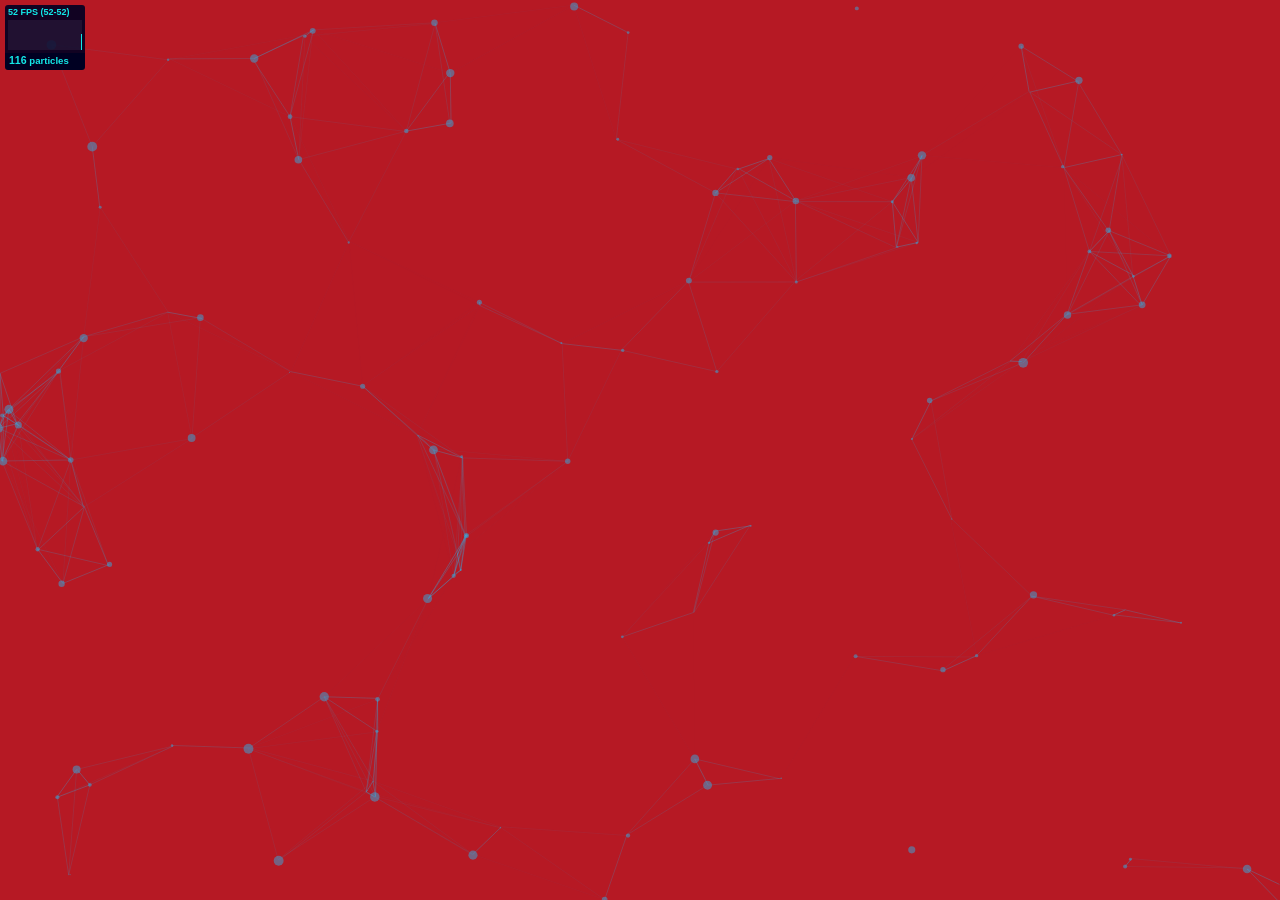
<file: img/particles/particles.js-master/demo/index.html>
<!DOCTYPE html>
<html lang="en">
<head>
  <meta charset="utf-8">
  <title>particles.js</title>
  <meta name="description" content="particles.js is a lightweight JavaScript library for creating particles.">
  <meta name="author" content="Vincent Garreau" />
  <meta name="viewport" content="width=device-width, initial-scale=1.0, minimum-scale=1.0, maximum-scale=1.0, user-scalable=no">
  <link rel="stylesheet" media="screen" href="css/style.css">
</head>
<body>

<!-- count particles -->
<div class="count-particles">
  <span class="js-count-particles">--</span> particles
</div>

<!-- particles.js container -->
<div id="particles-js"></div>

<!-- scripts -->
<script src="../particles.js"></script>
<script src="js/app.js"></script>

<!-- stats.js -->
<script src="js/lib/stats.js"></script>
<script>
  var count_particles, stats, update;
  stats = new Stats;
  stats.setMode(0);
  stats.domElement.style.position = 'absolute';
  stats.domElement.style.left = '0px';
  stats.domElement.style.top = '0px';
  document.body.appendChild(stats.domElement);
  count_particles = document.querySelector('.js-count-particles');
  update = function() {
    stats.begin();
    stats.end();
    if (window.pJSDom[0].pJS.particles && window.pJSDom[0].pJS.particles.array) {
      count_particles.innerText = window.pJSDom[0].pJS.particles.array.length;
    }
    requestAnimationFrame(update);
  };
  requestAnimationFrame(update);
</script>

</body>
</html>
</file>
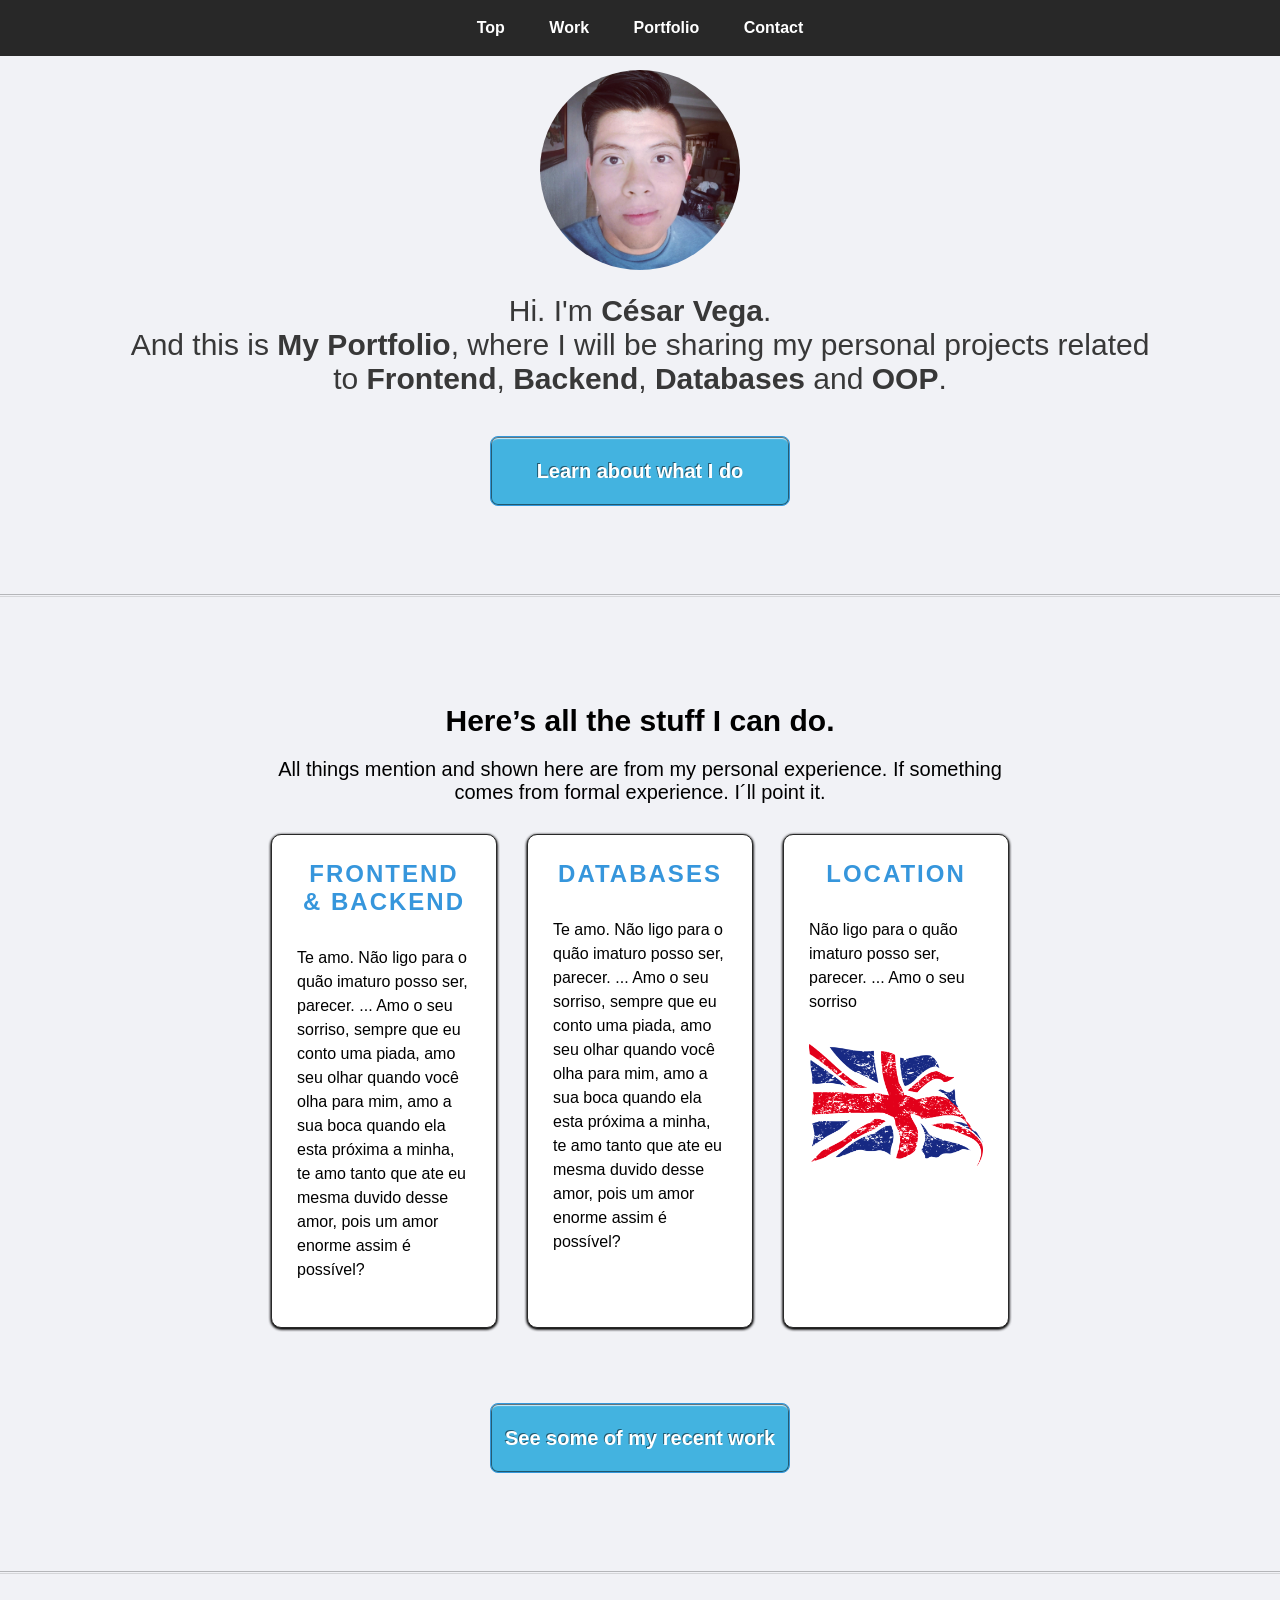
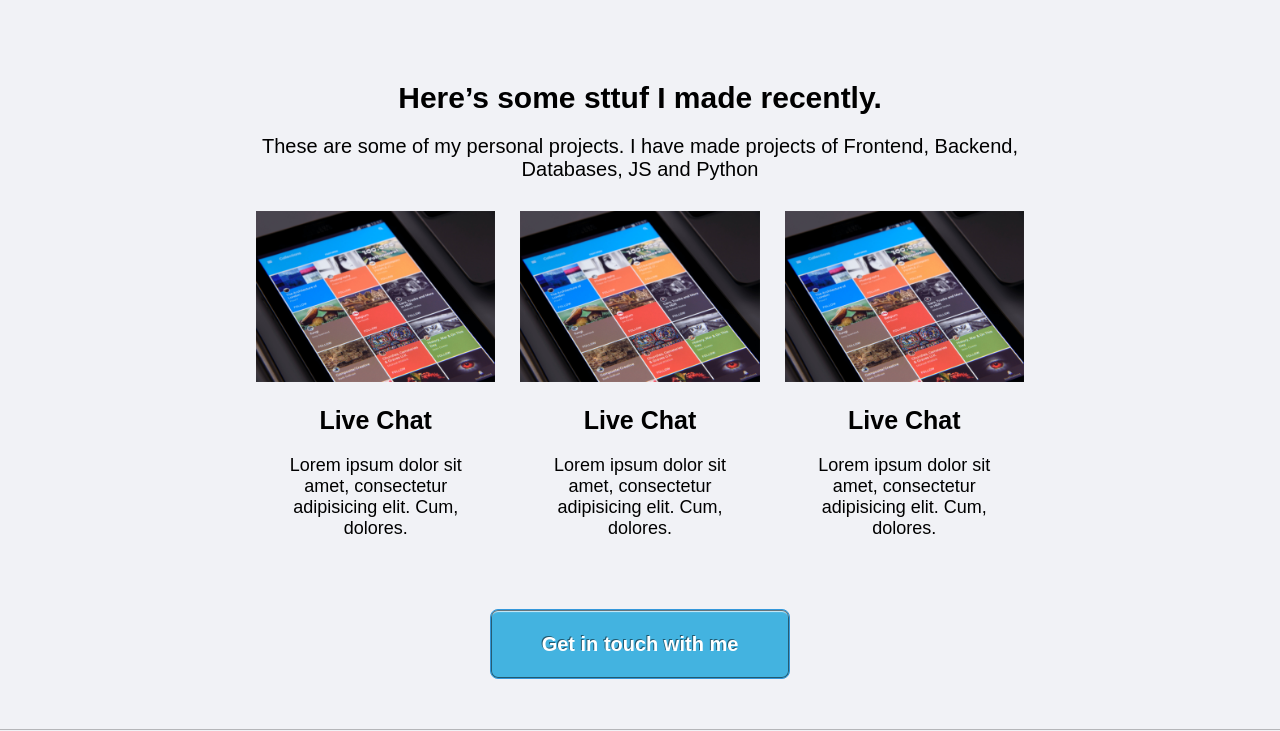
<file: myportfolio.html>
<!DOCTYPE html>
<html lang="en">
  <head>
    <meta charset="UTF-8" />
    <meta http-equiv="X-UA-Compatible" content="IE=edge" />
    <meta name="viewport" content="width=device-width, initial-scale=1.0" />
    <title>My Portfolio</title>

    <link rel="shortcut icon" href="img/gi-geo.png" />

    <!-- FONT AWESOME -->
    <link
      rel="stylesheet"
      href="https://cdnjs.cloudflare.com/ajax/libs/font-awesome/5.15.2/css/all.min.css"
    />

    <!-- FONT OSWALD -->
    <link rel="preconnect" href="https://fonts.gstatic.com" />
    <link
      href="https://fonts.googleapis.com/css2?family=Oswald:wght@200;300;400&display=swap"
      rel="stylesheet"
    />

    <!-- CUSTOM CSS -->
    <link rel="stylesheet" href="style-portfolio.css" />
  </head>
  <body>
    <!-- Nav -->
    <nav id="nav">
      <ul class="container">
        <li><a href="#">Top</a></li>
        <li><a href="#home-hr">Work</a></li>
        <li><a href="#work-hr">Portfolio</a></li>
        <li><a href="#port-hr">Contact</a></li>
      </ul>
    </nav>

    <!-- Home -->
    <article id="top" class="wrapper style1">
      <div class="container">
        <div class="row">
          <div class="image">
            <span class="image fit"
              ><img src="img/Profile Pic 2.jpg" alt=""
            /></span>
          </div>
          <div class="text">
            <header>
              <h1>Hi. I'm <strong>César Vega</strong>.</h1>
            </header>
            <p>
              And this is <strong>My Portfolio</strong>, where I will be sharing
              my personal projects related to <strong>Frontend</strong>,
              <strong>Backend</strong>, <strong>Databases</strong> and
              <strong>OOP</strong>.
            </p>
          </div>
          <div class="btn">
            <a href="#home-hr" class="link"
              ><button class="button">Learn about what I do</button></a
            >
          </div>
        </div>
      </div>
    </article>
    <hr id="home-hr" />

    <!-- Work -->
    <div class="work-text">
      <h1>Here’s all the stuff I can do.</h1>
      <p>
        All things mention and shown here are from my personal experience. If
        something comes from formal experience. I´ll point it.
      </p>
    </div>

    <div id="home" class="container">
      <div class="columns">
        <div class="card">
          <h2>Frontend & Backend</h2>
          <p>
            Te amo. Não ligo para o quão imaturo posso ser, parecer. ... Amo o
            seu sorriso, sempre que eu conto uma piada, amo seu olhar quando
            você olha para mim, amo a sua boca quando ela esta próxima a minha,
            te amo tanto que ate eu mesma duvido desse amor, pois um amor enorme
            assim é possível?
          </p>
        </div>
      </div>
      <div class="columns">
        <div class="card">
          <h2>Databases</h2>
          <p>
            Te amo. Não ligo para o quão imaturo posso ser, parecer. ... Amo o
            seu sorriso, sempre que eu conto uma piada, amo seu olhar quando
            você olha para mim, amo a sua boca quando ela esta próxima a minha,
            te amo tanto que ate eu mesma duvido desse amor, pois um amor enorme
            assim é possível?
          </p>
        </div>
      </div>

      <div class="columns">
        <div class="card">
          <h2>Location</h2>
          <p>
            Não ligo para o quão imaturo posso ser, parecer. ... Amo o seu
            sorriso
          </p>
          <img class="dasimages" src="img/uk2.png" width="100%" />
        </div>
      </div>
    </div>

    <div id="b-work" class="btn">
      <a href="#work-hr" class="link"
        ><button class="button">See some of my recent work</button></a
      >
    </div>
    <hr id="work-hr" />

    <!-- PORTFOLIO -->
    <div class="work-text">
      <h1>Here’s some sttuf I made recently.</h1>
      <p>
        These are some of my personal projects. I have made projects of
        Frontend, Backend, Databases, JS and Python
      </p>
    </div>

    <div class="container-port">
      <div>
        <a href="#" class="image featured"
          ><img src="img/news3.jpg" alt=""
        /></a>
        <h1>Live Chat</h1>
        <p>
          Lorem ipsum dolor sit amet, consectetur adipisicing elit. Cum,
          dolores.
        </p>
      </div>
      <div>
        <a href="#" class="image featured"
          ><img src="img/news3.jpg" alt=""
        /></a>
        <h1>Live Chat</h1>
        <p>
          Lorem ipsum dolor sit amet, consectetur adipisicing elit. Cum,
          dolores.
        </p>
      </div>
      <div>
        <a href="#" class="image featured"
          ><img src="img/news3.jpg" alt=""
        /></a>
        <h1>Live Chat</h1>
        <p>
          Lorem ipsum dolor sit amet, consectetur adipisicing elit. Cum,
          dolores.
        </p>
      </div>
    </div>

    <div id="b-port" class="btn">
      <a href="#port-hr" class="link"
        ><button class="button">Get in touch with me</button></a
      >
    </div>
    <hr id="port-hr" />
  </body>
</html>
</file>
<file: img/particles/particles.js-master/demo/css/style.css>
/* =============================================================================
   HTML5 CSS Reset Minified - Eric Meyer
   ========================================================================== */

html,body,div,span,object,iframe,h1,h2,h3,h4,h5,h6,p,blockquote,pre,abbr,address,cite,code,del,dfn,em,img,ins,kbd,q,samp,small,strong,sub,sup,var,b,i,dl,dt,dd,ol,ul,li,fieldset,form,label,legend,table,caption,tbody,tfoot,thead,tr,th,td,article,aside,canvas,details,figcaption,figure,footer,header,hgroup,menu,nav,section,summary,time,mark,audio,video{margin:0;padding:0;border:0;outline:0;font-size:100%;vertical-align:baseline;background:transparent}
body{line-height:1}
article,aside,details,figcaption,figure,footer,header,hgroup,menu,nav,section{display:block}
nav ul{list-style:none}
blockquote,q{quotes:none}
blockquote:before,blockquote:after,q:before,q:after{content:none}
a{margin:0;padding:0;font-size:100%;vertical-align:baseline;background:transparent;text-decoration:none}
mark{background-color:#ff9;color:#000;font-style:italic;font-weight:bold}
del{text-decoration:line-through}
abbr[title],dfn[title]{border-bottom:1px dotted;cursor:help}
table{border-collapse:collapse;border-spacing:0}
hr{display:block;height:1px;border:0;border-top:1px solid #ccc;margin:1em 0;padding:0}
input,select{vertical-align:middle}
li{list-style:none}


/* =============================================================================
   My CSS
   ========================================================================== */

/* ---- base ---- */

html,body{ 
	width:100%;
	height:100%;
	background:#111;
}

html{
  -webkit-tap-highlight-color: rgba(0, 0, 0, 0);
}

body{
  font:normal 75% Arial, Helvetica, sans-serif;
}

canvas{
  display:block;
  vertical-align:bottom;
}


/* ---- stats.js ---- */

.count-particles{
  background: #000022;
  position: absolute;
  top: 48px;
  left: 0;
  width: 80px;
  color: #13E8E9;
  font-size: .8em;
  text-align: left;
  text-indent: 4px;
  line-height: 14px;
  padding-bottom: 2px;
  font-family: Helvetica, Arial, sans-serif;
  font-weight: bold;
}

.js-count-particles{
  font-size: 1.1em;
}

#stats,
.count-particles{
  -webkit-user-select: none;
  margin-top: 5px;
  margin-left: 5px;
}

#stats{
  border-radius: 3px 3px 0 0;
  overflow: hidden;
}

.count-particles{
  border-radius: 0 0 3px 3px;
}


/* ---- particles.js container ---- */

#particles-js{
  width: 100%;
  height: 100%;
  background-color: #b61924;
  background-image: url('');
  background-size: cover;
  background-position: 50% 50%;
  background-repeat: no-repeat;
}
</file>
<file: style-portfolio.css>
* {
  margin: 0;
  padding: 0;
}

html {
  /* SMOOTH SCROLL */
  scroll-behavior: smooth;
}

article,
footer,
header,
nav,
section {
  display: block;
}

body {
  font-family: "Open Sans", sans-serif;
  background-color: #f1f2f6;
}

a {
  color: black;
  text-decoration: none;
}

hr {
  border: 0;
  border-top: solid 1px #444;
  border-top-color: rgba(0, 0, 0, 0.25);

  box-shadow: 0px 1px 0px 0px rgba(100, 100, 100, 0.2);
  height: 1px;
  margin: 3em 0;
}

/* NAVIGATION */
#nav {
  background-color: #282828;
  text-align: center;
  left: 0;
  top: 0;
  width: 100%;
  z-index: 10000;
  cursor: default;
  height: 3.5em;
  line-height: 3.5em;
  margin-bottom: 20px;
  position: fixed; /* Set the navbar to fixed position */
}

#nav ul {
  margin-bottom: 0;
  list-style: none;
  padding-left: 0;
}

#nav li {
  display: inline-block;
  padding-left: 0;
}

#nav a {
  transition: background-color 0.2s ease-in-out;
  position: relative;
  display: block;
  color: #fff;
  text-decoration: none;
  outline: 0;
  font-weight: 600;
  border-radius: 8px;
  color: #fff;
  height: 2.5em;
  line-height: 2.5em;
  padding: 0 1.25em;
}

#nav a:hover {
  color: #fff !important;
  background: #383838;
}

/* TOP */
#top {
  display: flex;
  text-align: center;
  justify-content: center;
  margin-top: 70px;
}

#top .container {
  width: 80%;
}

#top img {
  width: 200px;
  height: 200px;
  border-radius: 200px;
}

#top .text p,
#top .text h1,
#top .text a {
  font-size: 30px;
  font-weight: 100;
  color: #383838;
}

#top .text {
  margin-top: 20px;
}

#top .btn {
  margin: 40px 0;
}

/* BUTTON */
.button {
  width: 300px;
  height: 70px;
  font-size: 20px;
  font-weight: 600;
  color: #ffffff;
  border: solid 1px #3498db;
  background: #43b3e0;
  border-radius: 8px;
  text-shadow: -1px -1px 0.5px rgba(0, 0, 0, 0.5);
  box-shadow: inset 0px 0px 0px 1px rgba(0, 0, 0, 0.5),
    inset 0px 2px 1px 0px rgba(255, 255, 255, 0.75);
}

.button:hover {
  /*box-shadow: inset 0 0 60px #2980b9;*/
  background-color: #43bff0;
  cursor: pointer;
}

#b-work {
  display: flex;
  text-align: center;
  justify-content: center;
  padding: 50px 0;
}

#b-port {
  display: flex;
  text-align: center;
  justify-content: center;
  padding: 50px 0;
}

/* WORK */
.work-text {
  width: 60%;
  display: block;
  margin: auto;
  padding-top: 60px;
  padding-bottom: 30px;
}

.work-text h1 {
  font-size: 30px;
  font-weight: 600;
  text-align: center;
  justify-content: center;
}

.work-text p {
  font-size: 20px;
  text-align: center;
  justify-content: center;
  padding-top: 20px;
}

#home h2 {
  color: #3696dc;
  text-transform: uppercase;
  text-align: center;
  letter-spacing: 2px;
  padding-top: 10px;
}

#home p {
  padding: 30px 0;
  font-size: 16px;
  line-height: 24px;
}

#home ul li {
  list-style: none;
}

#home {
  width: 60%;
  margin: 0 auto;
  display: flex;
  list-style: none;
}
/* Cajas de skills set */
#home .columns {
  margin: 0 15px 25px;
  box-shadow: 0 1px 3px rgb(0, 0, 0, 12), 0 1px 3px rgb(0, 0, 0, 24);
  border: 1px solid #282828;
  background: #fff;
  border-radius: 10px;
  flex-basis: 33%;
}

#home .card {
  padding: 15px 25px;
}
#home img {
  max-width: 100%;
}

@media screen and (max-width: 1100px) {
  #home {
    flex-direction: column;
  }
}

/* PORTFOLIO */
.container-port {
  width: 60%;
  display: grid;
  margin: 0 auto;
  grid-template-columns: repeat(3, 1fr);
  gap: 25px;
  /*grid-template-rows: repeat(3, minmax(150px, auto));*/
  grid-auto-rows: minmax(150px, auto);
}

.container-port .cont {
  box-shadow: 0 1px 3px rgb(0, 0, 0, 12), 0 1px 3px rgb(0, 0, 0, 24);
  border: 1px solid #282828;
}

.container-port img {
  width: 100%;
}

.container-port div h1 {
  padding: 20px 25px 10px 25px;
  font-size: 25px;
  text-align: center;
}

.container-port div p {
  padding: 10px 25px 20px 25px;
  font-size: 18px;
  text-align: center;
}

.btn-container {
  border-style: none;
  text-align: center;
  padding: 10px;
}

/* Boton para ver codigo */
.button-code {
  width: 160px;
  height: 50px;
  font-size: 20px;
  font-weight: 600;
  color: black;
  border: solid 1px #2d3436;
  background: #ffffff;
  border-radius: 30px;
  text-shadow: -1px -1px 0.5px rgba(0, 0, 0, 0.5);
  box-shadow: inset 0px 0px 0px 1px rgba(0, 0, 0, 0.5);
  text-align: center;
}

.button-code:hover {
  /*box-shadow: inset 0 0 60px #2980b9;*/
  background-color: black;
  color: white;
  cursor: pointer;
}

/* Boton para ver proyecto */
.button-project {
  width: 160px;
  height: 50px;
  font-size: 20px;
  font-weight: 600;
  color: #f5f6fa;
  border: solid 1px #2d3436;
  background: #44bd32;
  border-radius: 30px;
  text-shadow: -1px -1px 0.5px rgba(0, 0, 0, 0.5);
  box-shadow: inset 0px 0px 0px 1px rgba(0, 0, 0, 0.5);
  text-align: center;
}

.button-project:hover {
  /*box-shadow: inset 0 0 60px #2980b9;*/
  background-color: #0984e3;
  color: white;
  cursor: pointer;
}

@media screen and (max-width: 1200px) {
  .container-port {
    grid-template-columns: repeat(2, 1fr);
  }
}

@media screen and (max-width: 900px) {
  .container-port {
    grid-template-columns: repeat(1, 1fr);
  }
}

#port-hr {
  border: 0;
  border-top: solid 1px #444;
  border-top-color: rgba(0, 0, 0, 0.25);

  box-shadow: 0px 1px 0px 0px rgba(100, 100, 100, 0.2);
  height: 1px;
  margin: 0 0;
}

/* CONTACTO */
.container-contact {
  background-color: #282828;
  width: 100%;
}
.container-contact h2 {
  color: white;
  text-align: center;
  padding-top: 70px;
  margin-bottom: 20px;
  font-size: 40px;
}

#form {
  text-align: center;
}
input,
textarea {
  width: 50%;
  margin-bottom: 20px;
  border-radius: 8px;
  padding: 10px;
}

#btn-send {
  width: 150px;
  height: 50px;
  font-size: 20px;
  font-weight: 600;
  color: #ffffff;
  border: solid 1px #3498db;
  background: #43b3e0;
  border-radius: 8px;
  text-shadow: -1px -1px 0.5px rgba(0, 0, 0, 0.5);
  box-shadow: inset 0px 0px 0px 1px rgba(0, 0, 0, 0.5),
    inset 0px 2px 1px 0px rgba(255, 255, 255, 0.75);
  display: block;
  margin: auto;
}

#btn-send:hover {
  /*box-shadow: inset 0 0 60px #2980b9;*/
  background-color: #43bff0;
  cursor: pointer;
}

#social-media {
  text-align: center;
}

#social-media h2 {
  font-size: 25px;
}

#social-media i {
  color: #ffffff;
  font-size: 40px;
  margin-top: 90px;
  margin-bottom: 15px;
  margin-right: 10px;
  margin-left: 10px;
}

#git:hover {
  color: orangered;
}

#linked:hover {
  color: #40739e;
}

#face:hover {
  color: #0652dd;
}

#twitter:hover {
  color: #00a8ff;
}
</file>
